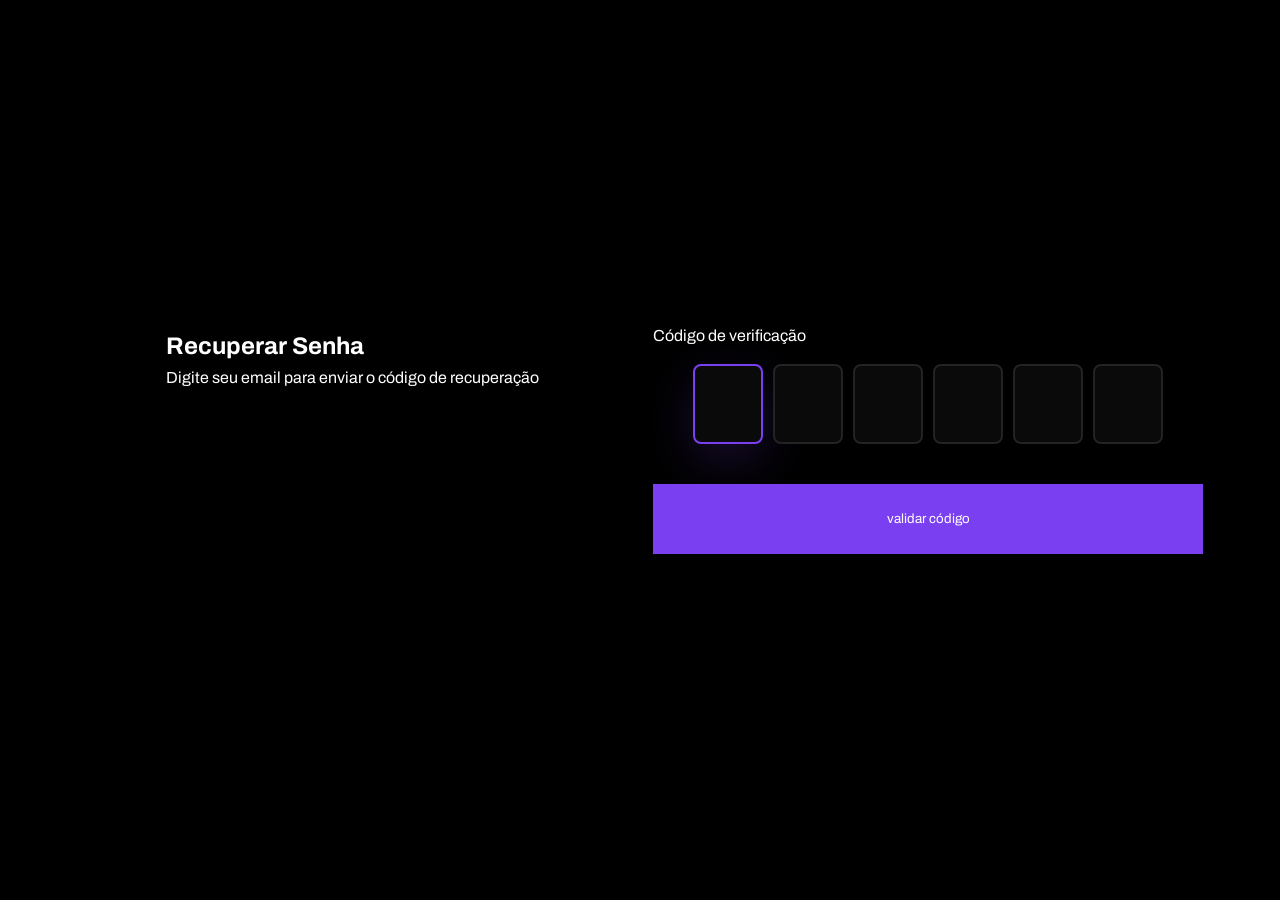
<file: src/main/JavaScript/code/html/email/codigo.html>
<!DOCTYPE html>
<html lang="pt-br">
<head>
    <meta charset="UTF-8">
    <meta name="viewport" content="width=device-width, initial-scale=1.0">
    <link rel="shortcut icon" href="../assets/icons/lamp-purple.svg" type="image/x-icon">
    <link rel="stylesheet" href="codigo.css">
    <title>VladSchool | Login</title>
</head>
<body>
    <section>
        <div>
            <h1 style="margin-bottom: 10px;">Recuperar Senha</h1>
            <p  class="signup" id="rec">Digite seu email para enviar o código de recuperação</p>
        </div>
    </section>

    <form method="get" action="" onsubmit="verificar(event)">    
        <div>
            <label for="cod-1">Código de verificação</label>
            <div class="code-input-container">
                <input type="text" id="cod-1" class="code-input" inputmode="numeric" pattern="[0-9]*" maxlength="1" required autocomplete="off" autofocus>
                <input type="text" id="cod-2" class="code-input" inputmode="numeric" pattern="[0-9]*" maxlength="1" required autocomplete="off">
                <input type="text" id="cod-3" class="code-input" inputmode="numeric" pattern="[0-9]*" maxlength="1" required autocomplete="off">
                <input type="text" id="cod-4" class="code-input" inputmode="numeric" pattern="[0-9]*" maxlength="1" required autocomplete="off">
                <input type="text" id="cod-5" class="code-input" inputmode="numeric" pattern="[0-9]*" maxlength="1" required autocomplete="off">
                <input type="text" id="cod-6" class="code-input" inputmode="numeric" pattern="[0-9]*" maxlength="1" required autocomplete="off">
            </div>
        </div>
    
        <div>
            <input type="submit" value="validar código">
        </div>
    </form> 

    <script type="module" src="./codigo.js"></script>
</body>
</html>
</file>
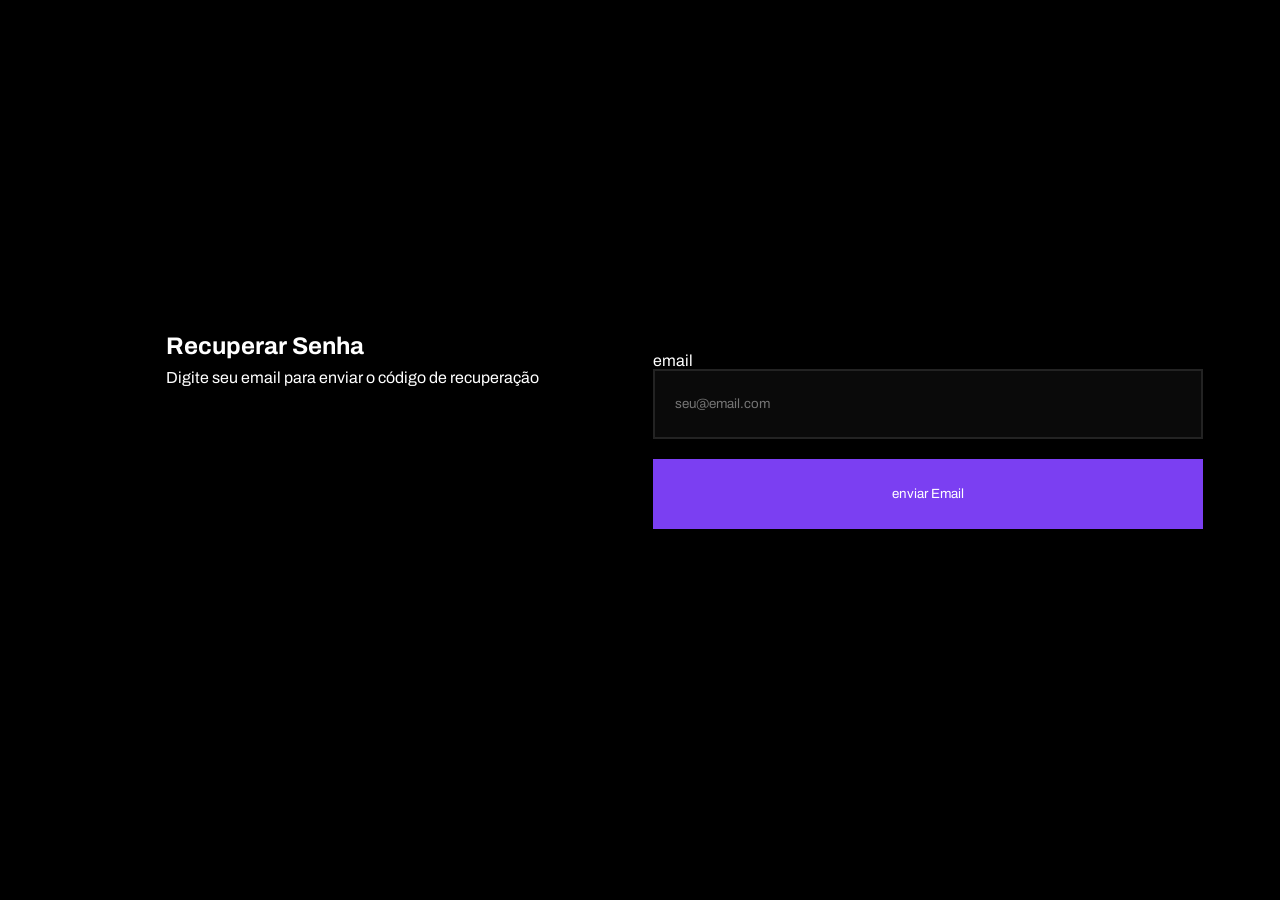
<file: src/main/JavaScript/code/html/email/enviarEmail.html>
<!DOCTYPE html>
<html lang="pt-br">
<head>
    <meta charset="UTF-8">
    <meta name="viewport" content="width=device-width, initial-scale=1.0">
    <link rel="shortcut icon" href="../assets/icons/lamp-purple.svg" type="image/x-icon">
    <link rel="stylesheet" href="enviarEmail.css">
    <title>VladSchool | Login</title>
</head>
<body>
    <section>
        <div>
            <h1 style="margin-bottom: 10px;">Recuperar Senha</h1>
            <p  class="signup" id="rec">Digite seu email para enviar o código de recuperação</p>
        </div>
    </section>

    
    <form method="get" action="" onsubmit="enviarEmail(event)">    
        <div>
            <label for="iEmail">email</label>
            <input type="email" id="iEmail" placeholder="seu@email.com" required autocomplete="email">
        </div>

        <div>
            <input type="submit" value="enviar Email" id="btnSubmit">
        </div>

        <!-- Loading simples -->
        <div id="loadingContainer" style="display: none; text-align: center; margin-top: 20px;">
            <div class="spinner"></div>
            <p style="margin-top: 10px; color: #7B3FF2;">Enviando código...</p>
        </div>
    </form>

    <script type="module" src="./enviarEmail.js"></script>
</body>
</html>
</file>
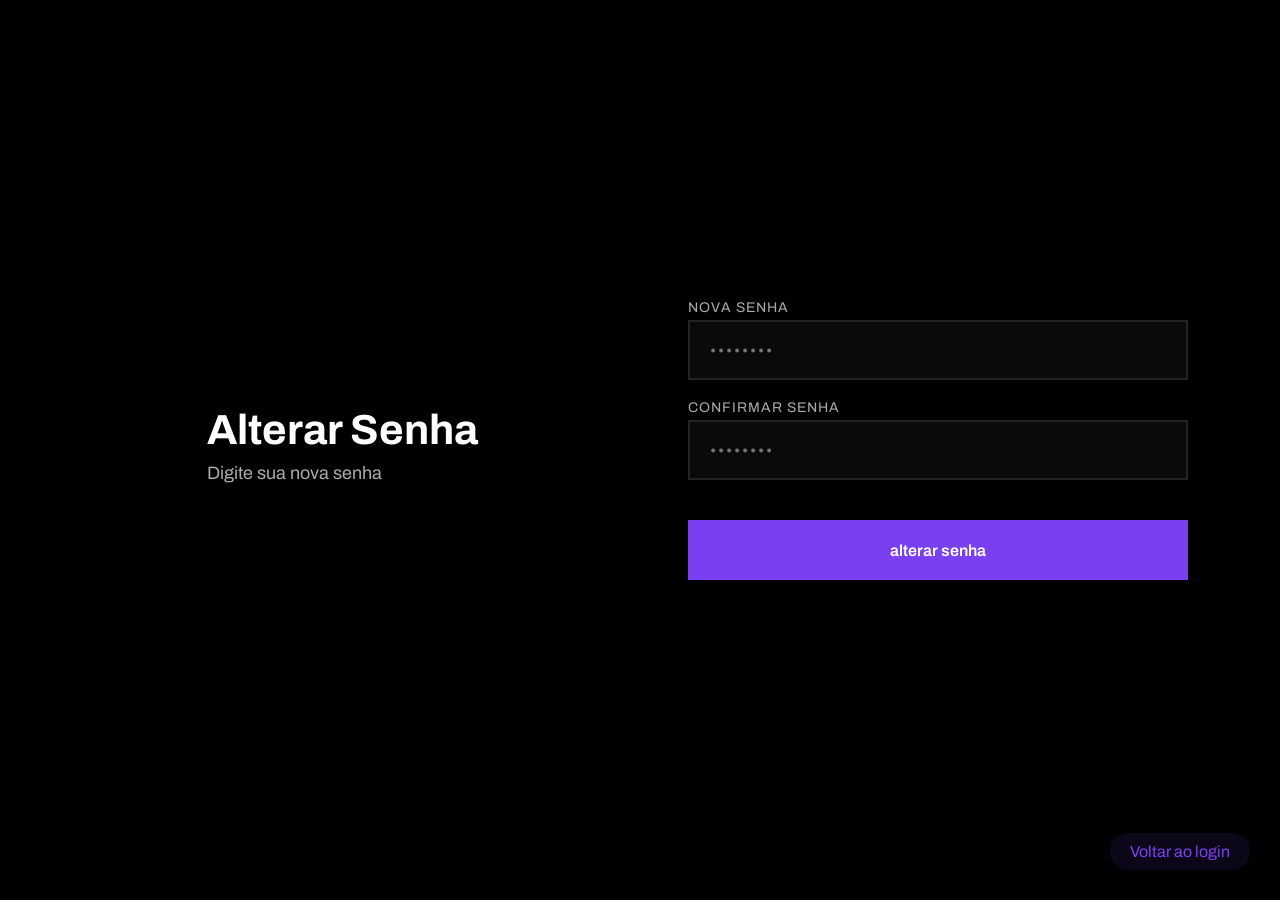
<file: src/main/JavaScript/code/html/email/novaSenha.html>
<!DOCTYPE html>
<html lang="pt-br">
<head>
    <meta charset="UTF-8">
    <meta name="viewport" content="width=device-width, initial-scale=1.0">
    <link rel="shortcut icon" href="../assets/icons/lamp-purple.svg" type="image/x-icon">
    <link rel="stylesheet" href="novaSenha.css">
    <title>VladSchool | Alterar Senha</title>
</head>
<body>
    <section>
        <div>
            <h1 style="margin-bottom: 10px;">Alterar Senha</h1>
            <p class="signup" id="rec">Digite sua nova senha</p>
        </div>
    </section>

    
    <form method="get" action="" onsubmit="alterarSenha(event)">    
        <div>
            <label for="iNovaSenha">nova senha</label>
            <input type="password" id="iNovaSenha" placeholder="••••••••" required minlength="6">
        </div>

        <div>
            <label for="iConfirmarSenha">confirmar senha</label>
            <input type="password" id="iConfirmarSenha" placeholder="••••••••" required minlength="6">
        </div>

        <div>
            <input type="submit" value="alterar senha" id="btnSubmit">
        </div>

        <!-- Loading simples -->
        <div id="loadingContainer" style="display: none; text-align: center; margin-top: 20px;">
            <div class="spinner"></div>
            <p style="margin-top: 10px; color: #7B3FF2;">Alterando senha...</p>
        </div>
    </form>

    <a href="./login.html" class="forgot">Voltar ao login</a>

    <script type="module" src="./novaSenha.js"></script>
</body>
</html>
</file>
<file: src/main/JavaScript/code/html/email/codigo.css>
@import url('https://fonts.googleapis.com/css2?family=Archivo:ital,wght@0,100..900;1,100..900&display=swap');

::-webkit-scrollbar {display: none}
::selection {background: #7b3ff27c}

:root {
    --color00: #fff;
    --color01: #7B3FF2;
    --bgColor01: #000;
    --bgColor02: #121212;
    --bgColor03: #232323;

    --fontText: 'Archivo';
}

* {
    margin: 0;
    padding: 0;

    color: var(--color00);
    font-family: var(--fontText);
    text-decoration: none;
    scroll-behavior: smooth;
    box-sizing: border-box;
    border: 0;
}

body {
    background: var(--bgColor01);
    width: 90dvw; height: 100dvh;
    margin: 0 auto;
}


/* --- main config ------ */

section {
    margin: 50px 0 60px 0;
}

form {
    display: flex;
    flex-direction: column;
    gap: 20px;
}


input {
    width: 100%;
    height: 50px;
    padding: 20px;

    transition: 300ms;
}

input:focus, input:not([type="submit"]):focus {
    outline: none;
    border: 2px solid var(--color01);
    box-shadow: 0 16px 48px rgba(123, 63, 242, 0.2);

}

input:not([type="submit"]) {
    background: #0A0A0A;
    border: 2px solid var(--bgColor03);
}

input[type="submit"] {
    background: var(--color01);
    margin-bottom: 20px;
}

input[type="name"] {text-transform: capitalize;}
input[type="email"] {text-transform: lowercase;}


a.forgot {
    color: #7B3FF2;
    text-decoration: underline;
}

a.signup {
    position: absolute;
    bottom: 10px;
    left: 10px;
}




@media screen and (min-width: 768px) {
    body {
        display: grid;
        grid-template-columns: 1fr 1fr;
        place-items: center;
    }

    section {
        display: flex;
        flex-direction: column;
        justify-content: space-between;
        height: 25dvh;
    }

    input {
        width: 550px;
        height: 70px;
    }

    label {
        display: block;
    }

    a.forgot {
        position: absolute;
        bottom: 20px;
        right: 20px;
    }

    a.signup {
        position: initial;
        border: 1px solid var(--color00);
        padding: 20px;
    }
}


/* input de código */
.code-input-container {
    display: flex;
    gap: 10px;
    justify-content: center;
    margin: 20px 0;
    flex-wrap: wrap;
}

.code-input {
    width: 60px;
    height: 70px;
    text-align: center;
    font-size: 24px;
    font-weight: 600;
    padding: 0;
    border-radius: 8px;
    background: #0A0A0A;
    border: 2px solid var(--bgColor03);
    transition: all 300ms;
}

.code-input:focus {
    outline: none;
    border: 2px solid var(--color01);
    box-shadow: 0 16px 48px rgba(123, 63, 242, 0.2);
}

.code-input::-webkit-outer-spin-button,
.code-input::-webkit-inner-spin-button {
    -webkit-appearance: none;
    margin: 0;
}

.code-input[type="number"] {
    -moz-appearance: textfield;
}

@media screen and (max-width: 767px) {
    .code-input {
        width: 45px;
        height: 55px;
        font-size: 20px;
    }
    
    .code-input-container {
        gap: 5px;
    }
}

@media screen and (min-width: 768px) {
    .code-input {
        width: 70px;
        height: 80px;
        font-size: 28px;
    }
}
</file>
<file: src/main/JavaScript/code/html/email/enviarEmail.css>
@import url('https://fonts.googleapis.com/css2?family=Archivo:ital,wght@0,100..900;1,100..900&display=swap');

::-webkit-scrollbar {display: none}
::selection {background: #7b3ff27c}

:root {
    --color00: #fff;
    --color01: #7B3FF2;
    --bgColor01: #000;
    --bgColor02: #121212;
    --bgColor03: #232323;

    --fontText: 'Archivo';
}

* {
    margin: 0;
    padding: 0;

    color: var(--color00);
    font-family: var(--fontText);
    text-decoration: none;
    scroll-behavior: smooth;
    box-sizing: border-box;
    border: 0;
}

body {
    background: var(--bgColor01);
    width: 90dvw; height: 100dvh;
    margin: 0 auto;
}


/* --- main config ------ */

section {
    margin: 50px 0 60px 0;
}

form {
    display: flex;
    flex-direction: column;
    gap: 20px;
}


input {
    width: 100%;
    height: 50px;
    padding: 20px;

    transition: 300ms;
}

input:focus, input:not([type="submit"]):focus {
    outline: none;
    border: 2px solid var(--color01);
    box-shadow: 0 16px 48px rgba(123, 63, 242, 0.2);

}

input:not([type="submit"]) {
    background: #0A0A0A;
    border: 2px solid var(--bgColor03);
}

input[type="submit"] {
    background: var(--color01);
    margin-bottom: 20px;
}

input[type="name"] {text-transform: capitalize;}
input[type="email"] {text-transform: lowercase;}


a.forgot {
    color: #7B3FF2;
    text-decoration: underline;
}

a.signup {
    position: absolute;
    bottom: 10px;
    left: 10px;
}




@media screen and (min-width: 768px) {
    body {
        display: grid;
        grid-template-columns: 1fr 1fr;
        place-items: center;
    }

    section {
        display: flex;
        flex-direction: column;
        justify-content: space-between;
        height: 25dvh;
    }

    input {
        width: 550px;
        height: 70px;
    }

    label {
        display: block;
    }

    a.forgot {
        position: absolute;
        bottom: 20px;
        right: 20px;
    }

    a.signup {
        position: initial;
        border: 1px solid var(--color00);
        padding: 20px;
    }
}

/* Loading spinner */
.spinner {
    border: 4px solid rgba(123, 63, 242, 0.2);
    border-top: 4px solid #7B3FF2;
    border-radius: 50%;
    width: 40px;
    height: 40px;
    animation: spin 1s linear infinite;
    margin: 0 auto;
}

@keyframes spin {
    0% { transform: rotate(0deg); }
    100% { transform: rotate(360deg); }
}

#loadingContainer p {
    font-size: 14px;
}


.popup-erro {
    position: fixed;
    top: 20px;
    right: 20px;
    background: #ff4444;
    color: white;
    padding: 15px 20px;
    border-radius: 8px;
    box-shadow: 0 4px 12px rgba(255, 68, 68, 0.3);
    z-index: 1000;
    animation: slideIn 0.3s ease;
    font-weight: 500;
}

@keyframes slideIn {
    from { transform: translateX(100%); opacity: 0; }
    to { transform: translateX(0); opacity: 1; }
}
</file>
<file: src/main/JavaScript/code/html/email/novaSenha.css>
@import url('https://fonts.googleapis.com/css2?family=Archivo:ital,wght@0,100..900;1,100..900&display=swap');

::-webkit-scrollbar {display: none}
::selection {background: #7b3ff27c}

:root {
    --color00: #fff;
    --color01: #7B3FF2;
    --bgColor01: #000;
    --bgColor02: #121212;
    --bgColor03: #232323;

    --fontText: 'Archivo';
}

* {
    margin: 0;
    padding: 0;

    color: var(--color00);
    font-family: var(--fontText);
    text-decoration: none;
    scroll-behavior: smooth;
    box-sizing: border-box;
    border: 0;
}

body {
    background: var(--bgColor01);
    width: 90dvw; height: 100dvh;
    margin: 0 auto;
    position: relative;
}



section {
    margin: 50px 0 60px 0;
}

form {
    display: flex;
    flex-direction: column;
    gap: 20px;
}


input {
    width: 100%;
    height: 50px;
    padding: 20px;

    transition: 300ms;
}

input:focus, input:not([type="submit"]):focus {
    outline: none;
    border: 2px solid var(--color01);
    box-shadow: 0 16px 48px rgba(123, 63, 242, 0.2);

}

input:not([type="submit"]) {
    background: #0A0A0A;
    border: 2px solid var(--bgColor03);
}

input[type="submit"] {
    background: var(--color01);
    margin: 20px 0;
    cursor: pointer;
    font-weight: 600;
    font-size: 16px;
}

input[type="submit"]:hover {
    background: #6935d9;
    transform: translateY(-2px);
    box-shadow: 0 16px 48px rgba(123, 63, 242, 0.3);
}

input[type="password"] {
    letter-spacing: 2px;
}


a.forgot {
    color: #7B3FF2;
    text-decoration: underline;
    position: absolute;
    bottom: 20px;
    left: 50%;
    transform: translateX(-50%);
    white-space: nowrap;
}

a.signup {
    position: absolute;
    bottom: 10px;
    left: 10px;
}


/* Validação de senha */
.senha-requisitos {
    background: var(--bgColor02);
    padding: 15px;
    border-radius: 8px;
    margin: 10px 0;
    border: 1px solid var(--bgColor03);
}

.senha-requisitos p {
    color: #aaa;
    font-size: 14px;
    margin-bottom: 8px;
}

.senha-requisitos ul {
    list-style: none;
    padding-left: 5px;
}

.senha-requisitos li {
    color: #ff4444;
    font-size: 13px;
    margin: 5px 0;
    display: flex;
    align-items: center;
    gap: 8px;
}

.senha-requisitos li.valid {
    color: #00ff88;
}

.senha-requisitos li::before {
    content: "○";
    font-size: 14px;
    margin-right: 5px;
}

.senha-requisitos li.valid::before {
    content: "●";
    color: #00ff88;
}

/* Mensagem de erro/sucesso */
.mensagem {
    position: fixed;
    top: 20px;
    right: 20px;
    padding: 15px 20px;
    border-radius: 8px;
    box-shadow: 0 4px 12px rgba(0, 0, 0, 0.3);
    z-index: 1000;
    animation: slideIn 0.3s ease;
    font-weight: 500;
}

.mensagem.sucesso {
    background: #00c851;
    color: white;
}

.mensagem.erro {
    background: #ff4444;
    color: white;
}

@keyframes slideIn {
    from { transform: translateX(100%); opacity: 0; }
    to { transform: translateX(0); opacity: 1; }
}

/* Loading spinner */
.spinner {
    border: 4px solid rgba(123, 63, 242, 0.2);
    border-top: 4px solid #7B3FF2;
    border-radius: 50%;
    width: 40px;
    height: 40px;
    animation: spin 1s linear infinite;
    margin: 0 auto;
}

@keyframes spin {
    0% { transform: rotate(0deg); }
    100% { transform: rotate(360deg); }
}

#loadingContainer p {
    font-size: 14px;
}

.popup-erro {
    position: fixed;
    top: 20px;
    right: 20px;
    background: #ff4444;
    color: white;
    padding: 15px 20px;
    border-radius: 8px;
    box-shadow: 0 4px 12px rgba(255, 68, 68, 0.3);
    z-index: 1000;
    animation: slideIn 0.3s ease;
    font-weight: 500;
}

/* Força da senha */
.forca-senha {
    margin-top: 5px;
    height: 4px;
    background: var(--bgColor03);
    border-radius: 2px;
    overflow: hidden;
}

.barra-forca {
    height: 100%;
    width: 0;
    transition: all 300ms;
}

.barra-forca.fraca {
    width: 33.33%;
    background: #ff4444;
}

.barra-forca.media {
    width: 66.66%;
    background: #ffbb33;
}

.barra-forca.forte {
    width: 100%;
    background: #00C851;
}

.texto-forca {
    font-size: 12px;
    margin-top: 5px;
    text-align: right;
}

.texto-forca.fraca { color: #ff4444; }
.texto-forca.media { color: #ffbb33; }
.texto-forca.forte { color: #00C851; }


@media screen and (min-width: 768px) {
    body {
        display: grid;
        grid-template-columns: 1fr 1fr;
        place-items: center;
        gap: 40px;
    }

    section {
        display: flex;
        flex-direction: column;
        justify-content: center;
        height: auto;
        max-width: 450px;
    }

    section h1 {
        font-size: 42px;
    }

    section p {
        font-size: 18px;
        color: #aaa;
    }

    form {
        width: 100%;
        max-width: 500px;
    }

    input {
        width: 100%;
        height: 60px;
        font-size: 16px;
    }

    label {
        display: block;
        margin-bottom: 5px;
        color: #aaa;
        font-size: 14px;
        text-transform: uppercase;
        letter-spacing: 1px;
    }

    a.forgot {
        position: fixed;
        bottom: 30px;
        right: 30px;
        left: auto;
        transform: none;
        font-size: 16px;
        padding: 10px 20px;
        background: rgba(123, 63, 242, 0.1);
        border-radius: 30px;
        text-decoration: none;
    }

    a.forgot:hover {
        background: rgba(123, 63, 242, 0.2);
    }

    a.signup {
        position: initial;
        border: 1px solid var(--color00);
        padding: 20px;
        display: inline-block;
        margin-top: 30px;
        text-align: center;
        transition: 300ms;
    }

    a.signup:hover {
        background: var(--color00);
        color: var(--bgColor01);
    }

    .senha-requisitos {
        background: var(--bgColor02);
        padding: 20px;
    }
}

@media screen and (max-width: 767px) {
    body {
        padding-bottom: 80px;
    }

    a.forgot {
        bottom: 20px;
        font-size: 14px;
        padding: 8px 16px;
        background: rgba(123, 63, 242, 0.1);
        border-radius: 20px;
        text-decoration: none;
    }

    section h1 {
        font-size: 32px;
    }

    .senha-requisitos {
        margin: 10px 0;
    }
}
</file>
